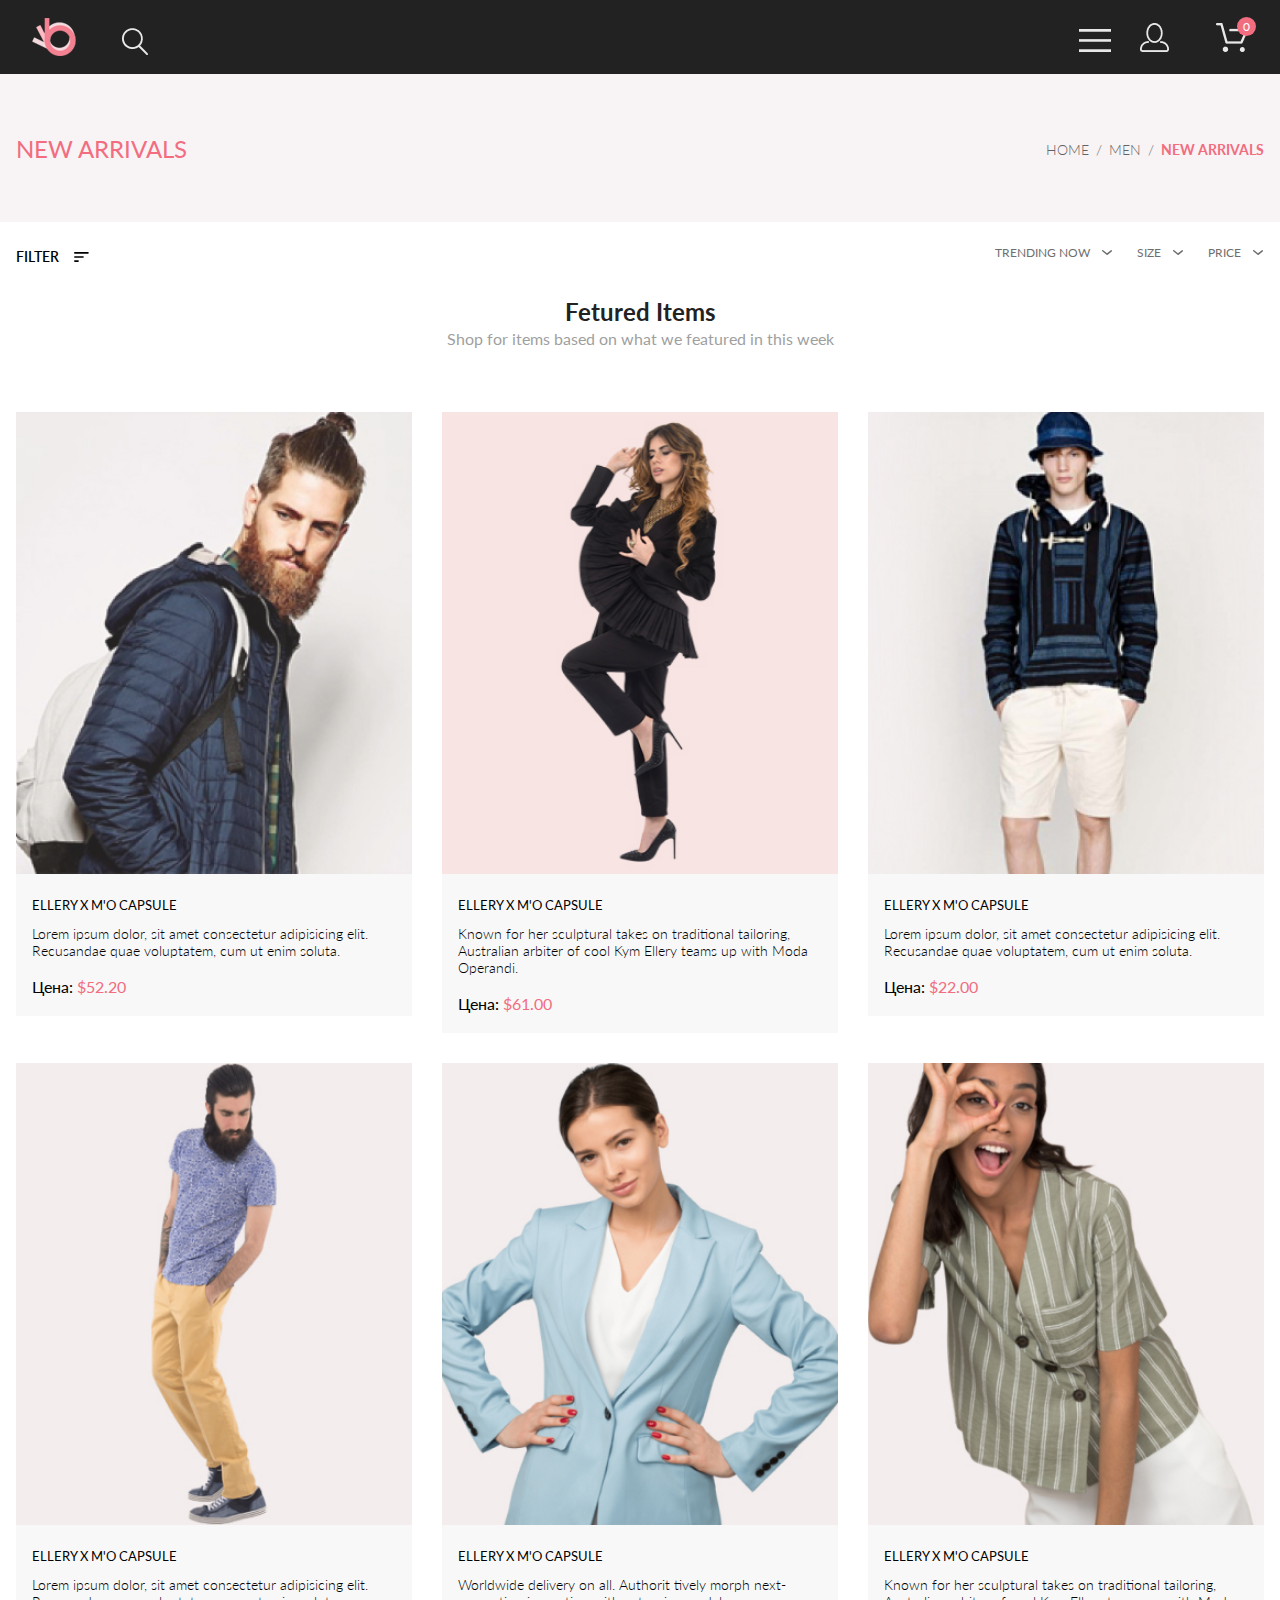
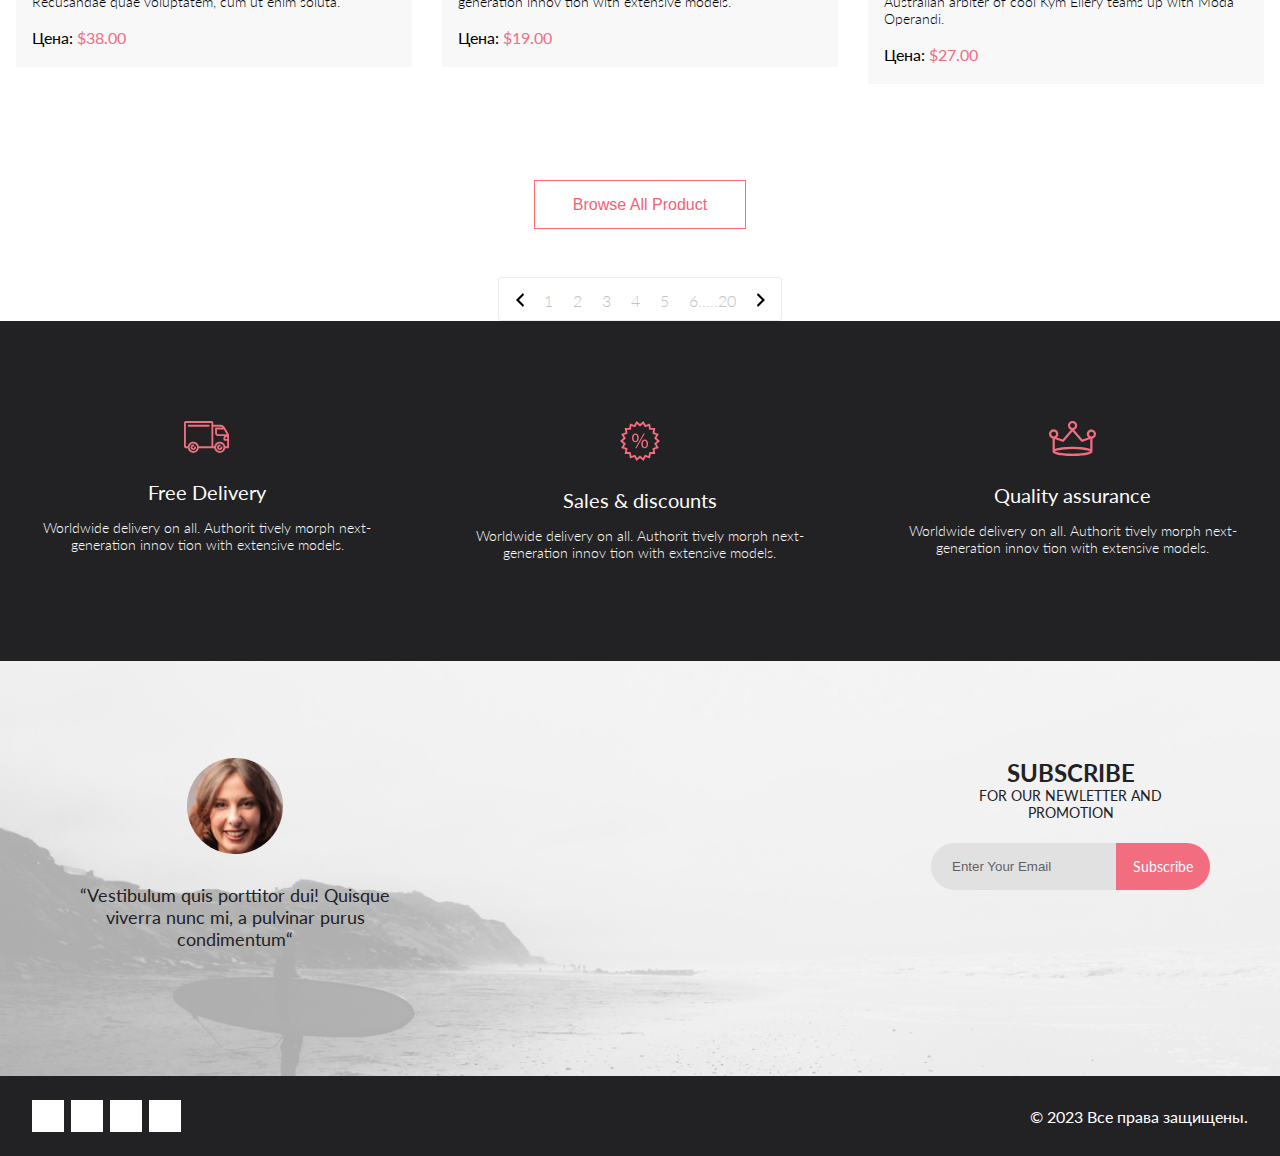
<file: homework_12/index.html>
<!DOCTYPE html>
<html lang="en">

<head>
  <meta charset="UTF-8">
  <meta name="viewport" content="width=device-width, initial-scale=1.0">
  <title>Document</title>
  <link rel="stylesheet" href="https://cdnjs.cloudflare.com/ajax/libs/font-awesome/5.15.2/css/all.min.css"
    integrity="sha512-HK5fgLBL+xu6dm/Ii3z4xhlSUyZgTT9tuc/hSrtw6uzJOvgRr2a9jyxxT1ely+B+xFAmJKVSTbpM/CuL7qxO8w=="
    crossorigin="anonymous" />
  <link rel="stylesheet" href="style.css">
</head>

<body>
  <div class="header">
    <div class="container">
      <div class="leftHeader">
        <img src="images/logo.png" alt="">
        <img class="searchIcon" src="images/search.png" alt="">
      </div>

      <div class="rightHeader">
        <img src="images/bars.png" alt="">
        <img class="userIcon" src="images/user.png" alt="">

        <span class="cartIconWrap">
          <img class="cartIcon" src="images/cart.png" alt="">
          <span>0</span>
        </span>

        <div class="basket hidden">
          <div class="basketRow basketHeader">
            <div>Название товара</div>
            <div>Количество</div>
            <div>Цена за шт.</div>
            <div>Итого</div>
          </div>

          <div class="basketTotal">
            Товаров в корзине на сумму: $<span class="basketTotalValue">0</span>
          </div>
        </div>
      </div>
    </div>
  </div>
  <div class="main">

    <div class="newArrivals">
      <div class="container">
        <h1>NEW ARRIVALS</h1>
        <nav>
          <a href="#">HOME</a>
          <span>/</span>
          <a href="#">MEN</a>
          <span>/</span>
          <a href="#">NEW ARRIVALS</a>
        </nav>
      </div>
    </div>

    <div class="filters">
      <div class="container">
        <div class="filtersLeft">
          <span class="filterLabel">FILTER</span>
          <img class="filterIcon" src="images/filter.svg" alt="">
          <div class="filterPopup hidden">
            <nav class="filterCategory">
              <div class="filterCategoryHeader">CATEGORY</div>
              <div class="hidden">
                <a href="#">Accessories</a>
                <a href="#">Bags</a>
                <a href="#">Denim</a>
                <a href="#">Hoodies & Sweatshirts</a>
                <a href="#">Jackets & Coats</a>
                <a href="#">Polos</a>
                <a href="#">Shirts</a>
                <a href="#">Shoes</a>
                <a href="#">Sweaters & Knits</a>
                <a href="#">T-Shirts</a>
                <a href="#">Tanks</a>
              </div>
            </nav>
            <nav class="filterCategory">
              <div class="filterCategoryHeader">BRAND</div>
              <div class="hidden">
                <a href="#">Accessories</a>
                <a href="#">Bags</a>
                <a href="#">Denim</a>
                <a href="#">Hoodies & Sweatshirts</a>
                <a href="#">Jackets & Coats</a>
                <a href="#">Polos</a>
                <a href="#">Shirts</a>
                <a href="#">Shoes</a>
                <a href="#">Sweaters & Knits</a>
                <a href="#">T-Shirts</a>
                <a href="#">Tanks</a>
              </div>
            </nav>
            <nav class="filterCategory">
              <div class="filterCategoryHeader">DESIGNER</div>
              <div class="hidden">
                <a href="#">Accessories</a>
                <a href="#">Bags</a>
                <a href="#">Denim</a>
                <a href="#">Hoodies & Sweatshirts</a>
                <a href="#">Jackets & Coats</a>
                <a href="#">Polos</a>
                <a href="#">Shirts</a>
                <a href="#">Shoes</a>
                <a href="#">Sweaters & Knits</a>
                <a href="#">T-Shirts</a>
                <a href="#">Tanks</a>
              </div>
            </nav>
          </div>
        </div>
        <div class="filtersRight">
          <div class="filterTrending">
            TRENDING NOW
            <img src="images/filterArrow.svg" alt="">
          </div>
          <div class="filterSize">
            <div class="filterSizeWrap">
              SIZE
              <img src="images/filterArrow.svg" alt="">
            </div>
            <div class="filterSizes hidden">
              <div>
                <input type="checkbox"> XS
              </div>
              <div>
                <input type="checkbox"> S
              </div>
              <div>
                <input type="checkbox"> M
              </div>
              <div>
                <input type="checkbox"> L
              </div>
            </div>
          </div>
          <div class="filterPrice">
            PRICE
            <img src="images/filterArrow.svg" alt="">
          </div>
        </div>
      </div>
    </div>

    <div class="featured container">
      <h2 class="featuredHeader">Fetured Items</h2>
      <div class="featuredTitle">Shop for items based on what we featured in this week</div>

      <e class="featuredItems">
        <template class="template">
          <div class="item_block">
            <div class="featuredItem">
              <div class="featuredImgWrap">
                <!-- json .image -->
                <img class="featuredImg" src="" alt="">

                <div class="featuredImgDark">
                  <button class="addToCart">
                    <img src="images/cart.svg" alt="">
                    Добавить в корзину
                  </button>
                </div>
              </div>

              <div class="featuredData">
                <div class="featuredName">
                  <!-- json .head -->
                </div>
                <div class="featuredText">
                  <!-- json .description -->
                </div>
                <div class="featuredPrice">Цена: <span class="featuredPrice_color"></span>
                  <!-- json .price -->

                </div>
              </div>
            </div>
          </div>
        </template>
    </div>
    <div class="buttons">
      <button class="view_all">Browse All Product</button>
    </div>
    <div class="pagination">
      <a href="#">
        <img src="images/chevronLeft.svg" alt="">
      </a>
      <a href="#">1</a>
      <a href="#">2</a>
      <a href="#">3</a>
      <a href="#">4</a>
      <a href="#">5</a>
      <a href="#">6.....20</a>
      <a href="#">
        <img src="images/chevronRight.svg" alt="">
      </a>
    </div>


    <div class="services">
      <div class="container">

        <div class="serivceUnit">
          <img src="images/services/delivery.svg" alt="">
          <div class="servicesTitle">
            Free Delivery
          </div>
          <div class="servicesText">
            Worldwide delivery on all. Authorit tively morph next-generation innov tion with extensive models.
          </div>
        </div>

        <div class="serivceUnit">
          <img src="images/services/discount.svg" alt="">
          <div class="servicesTitle">
            Sales & discounts
          </div>
          <div class="servicesText">
            Worldwide delivery on all. Authorit tively morph next-generation innov tion with extensive models.
          </div>
        </div>

        <div class="serivceUnit">
          <img src="images/services/assurance.svg" alt="">
          <div class="servicesTitle">
            Quality assurance
          </div>
          <div class="servicesText">
            Worldwide delivery on all. Authorit tively morph next-generation innov tion with extensive models.
          </div>
        </div>
      </div>
    </div>

    <div class="subscribe">
      <div class="container">

        <div class="subscribeLeft">
          <img src="images/subscribeUser.png" alt="">
          <div class="subscribeUserText">
            “Vestibulum quis porttitor dui! Quisque viverra nunc mi, a pulvinar purus condimentum“
          </div>
        </div>

        <div class="subscribeRight">
          <div class="subscribeTitle">
            SUBSCRIBE
          </div>
          <div class="subscribeText">
            FOR OUR NEWLETTER AND PROMOTION
          </div>
          <form action="" class="subscribeForm">
            <input type="text" placeholder="Enter Your Email">
            <button>Subscribe</button>
          </form>
        </div>

      </div>
    </div>

    <div class="footer">
      <div class="container">
        <div class="footerLeft">
          <a href="#">
            <i class="fab fa-facebook-f"></i>
          </a>
          <a href="#">
            <i class="fab fa-instagram"></i>
          </a>
          <a href="#">
            <i class="fab fa-pinterest-p"></i>
          </a>
          <a href="#">
            <i class="fab fa-twitter"></i>
          </a>
        </div>
        <div class="footerRight">
          &copy; 2023 Все права защищены.
        </div>
      </div>
    </div>

  </div>
  <script src="app.js"></script>
  <script src="basket.js"></script>
  <script src="script.js"></script>
</body>

</html>
</file>
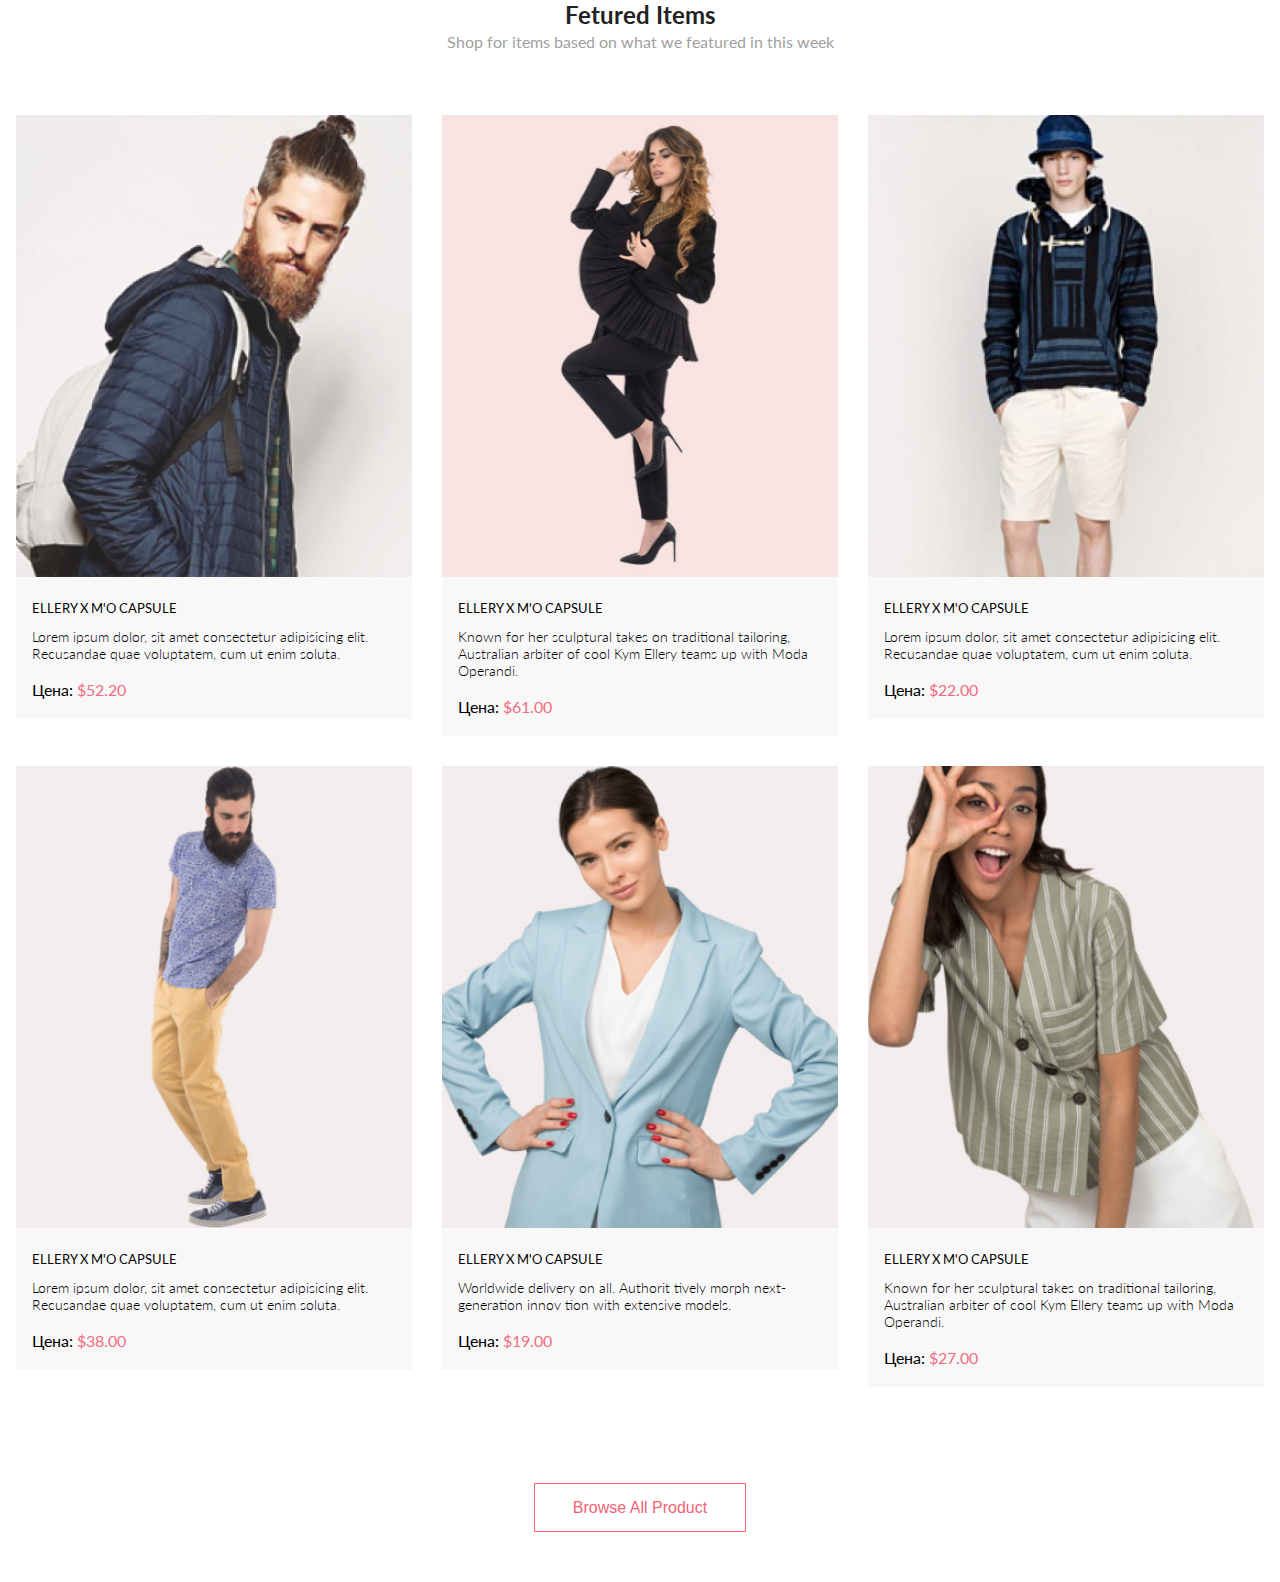
<file: homework_12/test.html>
<!DOCTYPE html>
<html lang="en">

<head>
    <meta charset="UTF-8">
    <meta name="viewport" content="width=device-width, initial-scale=1.0">
    <title>Document</title>
    <link rel="stylesheet" href="https://cdnjs.cloudflare.com/ajax/libs/font-awesome/5.15.2/css/all.min.css"
        integrity="sha512-HK5fgLBL+xu6dm/Ii3z4xhlSUyZgTT9tuc/hSrtw6uzJOvgRr2a9jyxxT1ely+B+xFAmJKVSTbpM/CuL7qxO8w=="
        crossorigin="anonymous" />
    <link rel="stylesheet" href="test.css">
</head>

<body>

    <div class="main">



        <div class="featured container">
            <h2 class="featuredHeader">Fetured Items</h2>
            <div class="featuredTitle">Shop for items based on what we featured in this week</div>

            <e class="featuredItems">
                <template class="template">
                    <div class="item_block">
                        <div class="featuredItem">
                            <div class="featuredImgWrap">
                                <!-- json .image -->
                                <img class="featuredImg" src="" alt="">

                                <div class="featuredImgDark">
                                    <button class="addToCart">
                                        <img src="images/cart.svg" alt="">
                                        Добавить в корзину
                                    </button>
                                </div>
                            </div>

                            <div class="featuredData">
                                <div class="featuredName">
                                    <!-- json .head -->
                                </div>
                                <div class="featuredText">
                                    <!-- json .description -->
                                </div>
                                <div class="featuredPrice">Цена: <span class="featuredPrice_color"></span>
                                    <!-- json .price -->

                                </div>
                            </div>
                        </div>
                    </div>
                </template>
        </div>
        <div class="buttons">
            <button class="view_all">Browse All Product</button>
        </div>



    </div>
    <!-- <script src="app.js"></script> -->
    <!-- <script src="basket.js"></script> -->
    <!-- <script src="script.js"></script> -->
    <script>
        // const main = document.querySelectorAll('.featured ');
        const clickButton = document.querySelector('.view_all');
        fetch("./data.json")
            .then((response) => response.json())
            .then((data) => showItemsBlock(data))
            .catch((error) => console.error(error));


        function showItemsBlock(data) {
            const templateEl = document.querySelector('.template');
            const itemGroup = document.querySelector('.featuredItems');

            for (let index = 0; index < 6; index++) {

                const element = data[index];
                const itemEl = templateEl.content
                    .querySelector(".item_block")
                    .cloneNode(true);

                const featuredItemAttribute = itemEl.querySelector(".featuredItem");
                featuredItemAttribute.setAttribute('data-id', element.id);
                featuredItemAttribute.setAttribute('data-name', element.head);
                featuredItemAttribute.setAttribute('data-price', element.price);
                const headingEl = itemEl.querySelector(".featuredName");
                headingEl.textContent = element.head;
                const dscItem = itemEl.querySelector(".featuredText");
                dscItem.textContent = element.description;
                const priceEl = itemEl.querySelector(".featuredPrice");
                const redSize = priceEl.querySelector('.featuredPrice_color');
                redSize.textContent = '$' + element.price.toFixed(2);
                const imgEl = itemEl.querySelector(".featuredImg");
                imgEl.src = element.image;
                itemGroup.appendChild(itemEl)

            };




            clickButton.addEventListener('click', function (e) {
                const templateEl = document.querySelector('.template');
                const itemGroup = document.querySelector('.featuredItems');
                for (let index = 6; index < 12; index++) {

                    const element = data[index];
                    const itemEl = templateEl.content
                        .querySelector(".item_block")
                        .cloneNode(true);

                    const featuredItemAttribute = itemEl.querySelector(".featuredItem");
                    featuredItemAttribute.setAttribute('data-id', element.id);
                    featuredItemAttribute.setAttribute('data-name', element.head);
                    featuredItemAttribute.setAttribute('data-price', element.price);
                    const headingEl = itemEl.querySelector(".featuredName");
                    headingEl.textContent = element.head;
                    const dscItem = itemEl.querySelector(".featuredText");
                    dscItem.textContent = element.description;
                    const priceEl = itemEl.querySelector(".featuredPrice");
                    const redSize = priceEl.querySelector('.featuredPrice_color');
                    redSize.textContent = '$' + element.price.toFixed(2);
                    const imgEl = itemEl.querySelector(".featuredImg");
                    imgEl.src = element.image;
                    itemGroup.appendChild(itemEl)

                };

                clickButton.classList = 'hidden'
            });

        }
    </script>
</body>

</html>
</file>
<file: homework_12/style.css>
@import url("https://fonts.googleapis.com/css2?family=Lato:wght@300;400;700;900&display=swap");
body {
  margin: 0;
  font-family: Lato, sans-serif;
}

.header {
  background: #222222;
  height: 74px;
  padding: 18px 16px;
  box-sizing: border-box;
}

.header .container {
  display: flex;
  justify-content: space-between;
  align-items: center;
}

@media (min-width: 1600px) {
  .container {
    margin: 0 auto;
    width: 1140px;
  }
}

@media (min-width: 768px) {
  .header {
    padding-left: 32px;
    padding-right: 32px;
  }
}

.header i {
  color: #e8e8e8;
}
.fix__head {
  width: 100%;
  position: fixed;
  top: 0;
  left: 0;
  z-index: 1;
  background: #222222;
}
.userIcon,
.cartIcon {
  display: none;
}

@media (min-width: 768px) {
  .userIcon,
  .cartIcon {
    display: inline;
  }
}

.userIcon {
  margin-left: 25px;
  margin-right: 42px;
}

.searchIcon {
  margin-left: 41px;
}

.cartIconWrap {
  position: relative;
  cursor: pointer;
}

.cartIconWrap span {
  display: inline-block;
  width: 19px;
  height: 19px;
  color: white;
  background: #f16d7f;
  border-radius: 50%;
  position: absolute;
  text-align: center;
  right: -8px;
  top: -19px;
  font-size: 12px;
  line-height: 19px;
}

.rightHeader {
  position: relative;
}

.basket {
  position: absolute;
  z-index: 3;
  right: 0;
  top: 37px;
  background: white;
  padding: 10px;
  border: 1px solid #ebebeb;
  border-radius: 3px;
  font-size: 14px;
}

@media (min-width: 340px) {
  .basket {
    font-size: 16px;
  }
}
@media (min-width: 552px) {
  .basket {
    width: 500px;
  }
}

.view_all {
  font-weight: 400;
  font-size: 16px;
  line-height: 19px;
  color: #f26376;
  padding: 14px 38px;
  border: 1px solid #ff6a6a;
  background-color: #fff;
  cursor: pointer;
}
.view_all:hover {
  background: #f16d7f;
  color: white;
}

.buttons {
  display: flex;
  justify-content: center;
}

.basketRow {
  display: grid;
  grid-template-columns: repeat(4, 1fr);
  gap: 10px;
  margin-bottom: 10px;
  border-bottom: 1px solid #ebebeb;
  padding-bottom: 10px;
}

.basketHeader {
  font-weight: bold;
}

.basketTotal {
  font-weight: bold;
  text-align: right;
}

.newArrivals {
  background: #f8f3f4;
  min-height: 148px;
}

.newArrivals h1 {
  margin: 24px 0 32px;
  font-weight: normal;
  font-size: 24px;
  line-height: 29px;
  color: #f16d7f;
}

@media (min-width: 768px) {
  .newArrivals h1 {
    margin: 0;
  }
}

.newArrivals .container {
  display: flex;
  flex-direction: column;
  align-items: center;
  min-height: inherit;
}

@media (min-width: 768px) {
  .newArrivals .container {
    flex-direction: row;
    justify-content: space-between;
  }
}

@media (min-width: 768px) and (max-width: 1599px) {
  .newArrivals .container {
    padding: 0 16px;
  }
}

.newArrivals nav a,
.newArrivals nav span {
  font-weight: 300;
  font-size: 14px;
  line-height: 17px;
  color: #636363;
}

.newArrivals nav a {
  text-decoration: none;
}

.newArrivals nav span {
  margin: 0 3px;
}

.newArrivals nav a:last-of-type {
  font-weight: bold;
  font-size: 14px;
  line-height: 17px;
  color: #f16d7f;
}

.filters {
  margin-top: 24px;
  margin-bottom: 32px;
}

@media (min-width: 1600px) {
  .filters {
    margin-top: 51px;
    margin-bottom: 64px;
  }
}

.filters .container {
  display: flex;
  justify-content: space-between;
  padding-left: 8px;
  padding-right: 8px;
}

@media (min-width: 768px) {
  .filters .container {
    padding-left: 16px;
    padding-right: 16px;
  }
}

@media (min-width: 1600px) {
  .filters .container {
    padding-left: 0;
    padding-right: 0;
    justify-content: flex-start;
  }
}

.filtersRight {
  display: flex;
  font-size: 12px;
  line-height: 14px;
  color: #6f6e6e;
}

@media (min-width: 1600px) {
  .filtersRight {
    font-size: 14px;
    line-height: 17px;
    margin-left: 320px;
  }
}

.filtersRight img {
  position: relative;
  bottom: 1px;
  margin-left: 9px;
}

.filtersRight > div:not(:last-child) {
  margin-right: 15px;
}

@media (min-width: 375px) {
  .filtersRight > div:not(:last-child) {
    margin-right: 24px;
  }
}

.filtersLeft .filterLabel {
  display: none;
  position: relative;
  z-index: 2;
  cursor: pointer;
}

.filterLabelPink {
  color: #ef5b70 !important;
  left: 16px;
  top: 13px;
}

.filterIconPink {
  left: 16px;
  top: 13px;
}

@media (min-width: 768px) {
  .filtersLeft .filterLabel {
    display: inline;
    font-weight: 600;
    font-size: 14px;
    line-height: 17px;
    color: #000000;
  }
}

.filtersLeft .filterIcon {
  width: 37px;
  height: 25px;
  position: relative;
  z-index: 2;
}

@media (min-width: 768px) {
  .filtersLeft .filterIcon {
    width: 15px;
    height: 10px;
    margin-left: 11px;
  }
}

.filtersLeft {
  position: relative;
}

.hidden {
  display: none;
}

.filterPopup {
  position: absolute;
  left: 0;
  top: 0;
  width: 360px;
  background: #ffffff;
  box-shadow: 6px 4px 35px rgba(0, 0, 0, 0.21);
  padding: 46px 16px 16px 16px;
  z-index: 1;
  overflow-y: auto;
}

.filterCategoryHeader {
  font-size: 14px;
  line-height: 37px;
  color: #ef5b70;
  padding-left: 11px;
  min-height: 37px;
  border-bottom: 1px solid #ebebeb;
  margin-bottom: 24px;
  position: relative;
  cursor: pointer;
}

.filterCategoryHeader:before {
  content: "";
  width: 5px;
  min-height: inherit;
  background: #ef5b70;
  position: absolute;
  left: 0;
  top: 1px;
}

.filterCategory:not(:last-child) {
  margin-bottom: 24px;
}

.filterCategory a {
  display: block;
  text-decoration: none;
  padding-left: 34px;
  padding-right: 16px;
  font-size: 14px;
  line-height: 17px;
  color: #6f6e6e;
}

.filterCategory a:not(:last-child) {
  margin-bottom: 11px;
}

.filterSizeWrap {
  cursor: pointer;
}

.filterSize {
  position: relative;
}

.filterSizes {
  position: absolute;
  left: 0;
  top: 25px;
  width: 79px;
  height: 103px;
  background: #ffffff;
  box-shadow: 6px 4px 35px rgba(0, 0, 0, 0.21);
  padding: 7px 9px;
  box-sizing: border-box;
  font-size: 14px;
  color: #6f6e6e;
}

.filterSizes > div:not(:last-child) {
  margin-bottom: 4px;
}

.featured {
  padding-left: 8px;
  padding-right: 8px;
  margin-bottom: 96px;
}

@media (min-width: 768px) {
  .featured {
    padding-left: 16px;
    padding-right: 16px;
  }
}

@media (min-width: 1600px) {
  .featured {
    padding-left: 0;
    padding-right: 0;
  }
}

.featured h2 {
  margin-top: 0;
  margin-bottom: 3px;
  text-align: center;
  color: #222222;
}

.featuredTitle {
  text-align: center;
  color: #9f9f9f;
  margin-bottom: 64px;
}

.featuredItems {
  display: grid;
  grid-template-columns: 1fr;
  row-gap: 16px;
}

@media (min-width: 640px) {
  .featuredItems {
    grid-template-columns: 1fr 1fr;
    row-gap: 18px;
    column-gap: 16px;
  }
}

@media (min-width: 1000px) {
  .featuredItems {
    grid-template-columns: repeat(3, 1fr);
    gap: 30px;
  }
}

.featuredItem {
  background: #f8f8f8;
}

.featuredItem img {
  width: 100%;
  display: block;
}

.featuredImgWrap {
  position: relative;
}

.featuredItem:hover .featuredImgDark {
  display: flex;
}

.featuredImgDark {
  position: absolute;
  width: 100%;
  height: 100%;
  left: 0;
  top: 0;
  background: rgba(58, 56, 56, 0.86);
  display: none;
  justify-content: center;
  align-items: center;
}

.featuredImgDark button {
  background: none;
  border: 1px solid white;
  color: white;
  display: flex;
  align-items: center;
  padding: 10px 14px;
  font-size: 14px;
  font-family: inherit;
  cursor: pointer;
}

.featuredImgDark button img {
  width: 26px;
  height: 24px;
  margin-right: 11px;
}

.featuredData {
  padding: 23px 16px 20px;
}

.featuredName {
  font-size: 13px;
  line-height: 16px;
  color: #000000;
}

.featuredText {
  font-weight: 300;
  font-size: 14px;
  line-height: 17px;
  margin-top: 12px;
  margin-bottom: 18px;
}

.featuredPrice {
  font-size: 16px;
  line-height: 19px;
}
.featuredPrice_color {
  color: #f16d7f;
}

.pagination {
  width: 284px;
  height: 44px;
  margin: 0 auto;
  border: 1px solid #ebebeb;
  margin-top: 48px;
  padding: 13px 16px;
  box-sizing: border-box;
  display: flex;
  justify-content: space-between;
  border-radius: 3px;
}

.pagination a {
  text-decoration: none;
  font-weight: 300;
  font-size: 16px;
  color: #c4c4c4;
}

.pagination a:hover {
  color: #ef5b70;
}

.services {
  background: #222224;
  padding-top: 48px;
  padding-bottom: 81px;
  padding-left: 14px;
  padding-right: 14px;
}

@media (min-width: 1200px) {
  .services {
    padding-top: 100px;
    padding-bottom: 100px;
  }
}

.services .container {
  display: grid;
  gap: 46px;
}

@media (min-width: 1200px) {
  .services .container {
    display: grid;
    grid-template-columns: repeat(3, 1fr);
    gap: 46px;
  }
}

.serivceUnit {
  text-align: center;
  display: flex;
  flex-direction: column;
  align-items: center;
}

.servicesTitle,
.servicesText {
  color: #fbfbfb;
}

.servicesTitle {
  font-size: 19.96px;
  line-height: 24px;
  margin-top: 27px;
  margin-bottom: 15px;
}

.servicesText {
  font-weight: 300;
  font-size: 13.972px;
  line-height: 17px;
  max-width: 340px;
}

.subscribe {
  background: url(images/subscribe.jpg) no-repeat;
  background-size: cover;
  padding-top: 64px;
  padding-bottom: 109px;
  padding-left: 20px;
  padding-right: 20px;
}

@media (min-width: 1200px) {
  .subscribe {
    padding-top: 97px;
    padding-bottom: 126px;
  }

  .subscribe .container {
    margin: 0 auto;
    width: 1140px;
    display: flex;
    justify-content: space-between;
  }
}

.subscribeLeft {
  display: flex;
  flex-direction: column;
  align-items: center;
}

.subscribeUserText {
  margin-top: 30px;
  text-align: center;
  font-size: 18px;
  line-height: 22px;
  color: #222224;
  max-width: 330px;
}

.subscribeRight {
  display: flex;
  flex-direction: column;
  align-items: center;
  margin-top: 65px;
}

@media (min-width: 1200px) {
  .subscribeRight {
    margin-top: initial;
  }
}

.subscribeTitle {
  font-weight: 700;
  font-size: 24px;
  color: #222224;
}

.subscribeTitle,
.subscribeText {
  max-width: 271px;
  text-align: center;
}

.subscribeText {
  font-size: 14px;
  color: #222224;
  margin-bottom: 22px;
}

.subscribeForm {
  height: 47px;
}

.subscribeForm input {
  height: inherit;
  background: #e1e1e1;
  border: none;
  padding: 6px 21px;
  box-sizing: border-box;
  border-top-left-radius: 28px;
  border-bottom-left-radius: 28px;
  float: left;
  width: 185px;
}

.subscribeForm input::-webkit-input-placeholder {
  color: #222224;
  font-family: inherit;
  opacity: 0.67;
}
.subscribeForm input::-moz-placeholder {
  color: #222224;
  font-family: inherit;
  opacity: 0.67;
}
.subscribeForm input:-ms-input-placeholder {
  color: #222224;
  font-family: inherit;
  opacity: 0.67;
}
.subscribeForm input:-moz-placeholder {
  color: #222224;
  font-family: inherit;
  opacity: 0.67;
}

.subscribeForm button {
  height: inherit;
  border: none;
  color: white;
  font-family: inherit;
  font-size: 14px;
  line-height: 17px;
  background: #f16d7f;
  border-top-right-radius: 28px;
  border-bottom-right-radius: 28px;
  padding: 0 17px;
}

.footer {
  background: #222224;
  padding: 43px 20px 10px;
}

@media (min-width: 768px) {
  .footer {
    padding: 24px 32px;
  }
}

.footer .container {
  display: flex;
  flex-direction: column;
  align-items: center;
}

@media (min-width: 768px) {
  .footer .container {
    flex-direction: row;
    justify-content: space-between;
  }
}

.footerLeft {
  display: flex;
}

.footer a {
  color: black;
  background: white;
  width: 32px;
  height: 32px;
  display: flex;
  justify-content: center;
  align-items: center;
  text-decoration: none;
}

.footer a:hover {
  background: #f16d7f;
  color: white;
}

.footer a:not(:last-child) {
  margin-right: 7px;
}

.footerRight {
  color: white;
}

@media (max-width: 767px) {
  .footerRight {
    margin-top: 40px;
  }
}
</file>
<file: homework_12/test.css>
@import url("https://fonts.googleapis.com/css2?family=Lato:wght@300;400;700;900&display=swap");

body {
    margin: 0;
    font-family: Lato, sans-serif;
}

.header {
    background: #222222;
    height: 74px;
    padding: 18px 16px;
    box-sizing: border-box;
}

.header .container {
    display: flex;
    justify-content: space-between;
    align-items: center;
}

@media (min-width: 1600px) {
    .container {
        margin: 0 auto;
        width: 1140px;
    }
}

@media (min-width: 768px) {
    .header {
        padding-left: 32px;
        padding-right: 32px;
    }
}

.header i {
    color: #e8e8e8;
}

.fix__head {
    width: 100%;
    position: fixed;
    top: 0;
    left: 0;
    z-index: 1;
    background: #222222;
}

.userIcon,
.cartIcon {
    display: none;
}

@media (min-width: 768px) {

    .userIcon,
    .cartIcon {
        display: inline;
    }
}

.userIcon {
    margin-left: 25px;
    margin-right: 42px;
}

.searchIcon {
    margin-left: 41px;
}

.cartIconWrap {
    position: relative;
    cursor: pointer;
}

.cartIconWrap span {
    display: inline-block;
    width: 19px;
    height: 19px;
    color: white;
    background: #f16d7f;
    border-radius: 50%;
    position: absolute;
    text-align: center;
    right: -8px;
    top: -19px;
    font-size: 12px;
    line-height: 19px;
}

.rightHeader {
    position: relative;
}

.basket {
    position: absolute;
    z-index: 3;
    right: 0;
    top: 37px;
    background: white;
    padding: 10px;
    border: 1px solid #ebebeb;
    border-radius: 3px;
    font-size: 14px;
}

@media (min-width: 340px) {
    .basket {
        font-size: 16px;
    }
}

@media (min-width: 552px) {
    .basket {
        width: 500px;
    }
}

.view_all {
    font-weight: 400;
    font-size: 16px;
    line-height: 19px;
    color: #f26376;
    padding: 14px 38px;
    border: 1px solid #ff6a6a;
    background-color: #fff;
    cursor: pointer;
}

.view_all:hover {
    background: #f16d7f;
    color: white;
}

.buttons {
    display: flex;
    justify-content: center;
    margin-bottom: 50px;
}

.basketRow {
    display: grid;
    grid-template-columns: repeat(4, 1fr);
    gap: 10px;
    margin-bottom: 10px;
    border-bottom: 1px solid #ebebeb;
    padding-bottom: 10px;
}

.basketHeader {
    font-weight: bold;
}

.basketTotal {
    font-weight: bold;
    text-align: right;
}

.newArrivals {
    background: #f8f3f4;
    min-height: 148px;
}

.newArrivals h1 {
    margin: 24px 0 32px;
    font-weight: normal;
    font-size: 24px;
    line-height: 29px;
    color: #f16d7f;
}

@media (min-width: 768px) {
    .newArrivals h1 {
        margin: 0;
    }
}

.newArrivals .container {
    display: flex;
    flex-direction: column;
    align-items: center;
    min-height: inherit;
}

@media (min-width: 768px) {
    .newArrivals .container {
        flex-direction: row;
        justify-content: space-between;
    }
}

@media (min-width: 768px) and (max-width: 1599px) {
    .newArrivals .container {
        padding: 0 16px;
    }
}

.newArrivals nav a,
.newArrivals nav span {
    font-weight: 300;
    font-size: 14px;
    line-height: 17px;
    color: #636363;
}

.newArrivals nav a {
    text-decoration: none;
}

.newArrivals nav span {
    margin: 0 3px;
}

.newArrivals nav a:last-of-type {
    font-weight: bold;
    font-size: 14px;
    line-height: 17px;
    color: #f16d7f;
}

.filters {
    margin-top: 24px;
    margin-bottom: 32px;
}

@media (min-width: 1600px) {
    .filters {
        margin-top: 51px;
        margin-bottom: 64px;
    }
}

.filters .container {
    display: flex;
    justify-content: space-between;
    padding-left: 8px;
    padding-right: 8px;
}

@media (min-width: 768px) {
    .filters .container {
        padding-left: 16px;
        padding-right: 16px;
    }
}

@media (min-width: 1600px) {
    .filters .container {
        padding-left: 0;
        padding-right: 0;
        justify-content: flex-start;
    }
}

.filtersRight {
    display: flex;
    font-size: 12px;
    line-height: 14px;
    color: #6f6e6e;
}

@media (min-width: 1600px) {
    .filtersRight {
        font-size: 14px;
        line-height: 17px;
        margin-left: 320px;
    }
}

.filtersRight img {
    position: relative;
    bottom: 1px;
    margin-left: 9px;
}

.filtersRight>div:not(:last-child) {
    margin-right: 15px;
}

@media (min-width: 375px) {
    .filtersRight>div:not(:last-child) {
        margin-right: 24px;
    }
}

.filtersLeft .filterLabel {
    display: none;
    position: relative;
    z-index: 2;
    cursor: pointer;
}

.filterLabelPink {
    color: #ef5b70 !important;
    left: 16px;
    top: 13px;
}

.filterIconPink {
    left: 16px;
    top: 13px;
}

@media (min-width: 768px) {
    .filtersLeft .filterLabel {
        display: inline;
        font-weight: 600;
        font-size: 14px;
        line-height: 17px;
        color: #000000;
    }
}

.filtersLeft .filterIcon {
    width: 37px;
    height: 25px;
    position: relative;
    z-index: 2;
}

@media (min-width: 768px) {
    .filtersLeft .filterIcon {
        width: 15px;
        height: 10px;
        margin-left: 11px;
    }
}

.filtersLeft {
    position: relative;
}

.hidden {
    display: none;
}

.filterPopup {
    position: absolute;
    left: 0;
    top: 0;
    width: 360px;
    background: #ffffff;
    box-shadow: 6px 4px 35px rgba(0, 0, 0, 0.21);
    padding: 46px 16px 16px 16px;
    z-index: 1;
    overflow-y: auto;
}

.filterCategoryHeader {
    font-size: 14px;
    line-height: 37px;
    color: #ef5b70;
    padding-left: 11px;
    min-height: 37px;
    border-bottom: 1px solid #ebebeb;
    margin-bottom: 24px;
    position: relative;
    cursor: pointer;
}

.filterCategoryHeader:before {
    content: "";
    width: 5px;
    min-height: inherit;
    background: #ef5b70;
    position: absolute;
    left: 0;
    top: 1px;
}

.filterCategory:not(:last-child) {
    margin-bottom: 24px;
}

.filterCategory a {
    display: block;
    text-decoration: none;
    padding-left: 34px;
    padding-right: 16px;
    font-size: 14px;
    line-height: 17px;
    color: #6f6e6e;
}

.filterCategory a:not(:last-child) {
    margin-bottom: 11px;
}

.filterSizeWrap {
    cursor: pointer;
}

.filterSize {
    position: relative;
}

.filterSizes {
    position: absolute;
    left: 0;
    top: 25px;
    width: 79px;
    height: 103px;
    background: #ffffff;
    box-shadow: 6px 4px 35px rgba(0, 0, 0, 0.21);
    padding: 7px 9px;
    box-sizing: border-box;
    font-size: 14px;
    color: #6f6e6e;
}

.filterSizes>div:not(:last-child) {
    margin-bottom: 4px;
}

.featured {
    padding-left: 8px;
    padding-right: 8px;
    margin-bottom: 96px;
}

@media (min-width: 768px) {
    .featured {
        padding-left: 16px;
        padding-right: 16px;
    }
}

@media (min-width: 1600px) {
    .featured {
        padding-left: 0;
        padding-right: 0;
    }
}

.featured h2 {
    margin-top: 0;
    margin-bottom: 3px;
    text-align: center;
    color: #222222;
}

.featuredTitle {
    text-align: center;
    color: #9f9f9f;
    margin-bottom: 64px;
}

.featuredItems {
    display: grid;
    grid-template-columns: 1fr;
    row-gap: 16px;
}

@media (min-width: 640px) {
    .featuredItems {
        grid-template-columns: 1fr 1fr;
        row-gap: 18px;
        column-gap: 16px;
    }
}

@media (min-width: 1000px) {
    .featuredItems {
        grid-template-columns: repeat(3, 1fr);
        gap: 30px;
    }
}

.featuredItem {
    background: #f8f8f8;
}

.featuredItem img {
    width: 100%;
    display: block;
}

.featuredImgWrap {
    position: relative;
}

.featuredItem:hover .featuredImgDark {
    display: flex;
}

.featuredImgDark {
    position: absolute;
    width: 100%;
    height: 100%;
    left: 0;
    top: 0;
    background: rgba(58, 56, 56, 0.86);
    display: none;
    justify-content: center;
    align-items: center;
}

.featuredImgDark button {
    background: none;
    border: 1px solid white;
    color: white;
    display: flex;
    align-items: center;
    padding: 10px 14px;
    font-size: 14px;
    font-family: inherit;
    cursor: pointer;
}

.featuredImgDark button img {
    width: 26px;
    height: 24px;
    margin-right: 11px;
}

.featuredData {
    padding: 23px 16px 20px;
}

.featuredName {
    font-size: 13px;
    line-height: 16px;
    color: #000000;
}

.featuredText {
    font-weight: 300;
    font-size: 14px;
    line-height: 17px;
    margin-top: 12px;
    margin-bottom: 18px;
}

.featuredPrice {
    font-size: 16px;
    line-height: 19px;
}

.featuredPrice_color {
    color: #f16d7f;
}

.pagination {
    width: 284px;
    height: 44px;
    margin: 0 auto;
    border: 1px solid #ebebeb;
    margin-top: 48px;
    padding: 13px 16px;
    box-sizing: border-box;
    display: flex;
    justify-content: space-between;
    border-radius: 3px;
}

.pagination a {
    text-decoration: none;
    font-weight: 300;
    font-size: 16px;
    color: #c4c4c4;
}

.pagination a:hover {
    color: #ef5b70;
}

.services {
    background: #222224;
    padding-top: 48px;
    padding-bottom: 81px;
    padding-left: 14px;
    padding-right: 14px;
}

@media (min-width: 1200px) {
    .services {
        padding-top: 100px;
        padding-bottom: 100px;
    }
}

.services .container {
    display: grid;
    gap: 46px;
}

@media (min-width: 1200px) {
    .services .container {
        display: grid;
        grid-template-columns: repeat(3, 1fr);
        gap: 46px;
    }
}

.serivceUnit {
    text-align: center;
    display: flex;
    flex-direction: column;
    align-items: center;
}

.servicesTitle,
.servicesText {
    color: #fbfbfb;
}

.servicesTitle {
    font-size: 19.96px;
    line-height: 24px;
    margin-top: 27px;
    margin-bottom: 15px;
}

.servicesText {
    font-weight: 300;
    font-size: 13.972px;
    line-height: 17px;
    max-width: 340px;
}

.subscribe {
    background: url(images/subscribe.jpg) no-repeat;
    background-size: cover;
    padding-top: 64px;
    padding-bottom: 109px;
    padding-left: 20px;
    padding-right: 20px;
}

@media (min-width: 1200px) {
    .subscribe {
        padding-top: 97px;
        padding-bottom: 126px;
    }

    .subscribe .container {
        margin: 0 auto;
        width: 1140px;
        display: flex;
        justify-content: space-between;
    }
}

.subscribeLeft {
    display: flex;
    flex-direction: column;
    align-items: center;
}

.subscribeUserText {
    margin-top: 30px;
    text-align: center;
    font-size: 18px;
    line-height: 22px;
    color: #222224;
    max-width: 330px;
}

.subscribeRight {
    display: flex;
    flex-direction: column;
    align-items: center;
    margin-top: 65px;
}

@media (min-width: 1200px) {
    .subscribeRight {
        margin-top: initial;
    }
}

.subscribeTitle {
    font-weight: 700;
    font-size: 24px;
    color: #222224;
}

.subscribeTitle,
.subscribeText {
    max-width: 271px;
    text-align: center;
}

.subscribeText {
    font-size: 14px;
    color: #222224;
    margin-bottom: 22px;
}

.subscribeForm {
    height: 47px;
}

.subscribeForm input {
    height: inherit;
    background: #e1e1e1;
    border: none;
    padding: 6px 21px;
    box-sizing: border-box;
    border-top-left-radius: 28px;
    border-bottom-left-radius: 28px;
    float: left;
    width: 185px;
}

.subscribeForm input::-webkit-input-placeholder {
    color: #222224;
    font-family: inherit;
    opacity: 0.67;
}

.subscribeForm input::-moz-placeholder {
    color: #222224;
    font-family: inherit;
    opacity: 0.67;
}

.subscribeForm input:-ms-input-placeholder {
    color: #222224;
    font-family: inherit;
    opacity: 0.67;
}

.subscribeForm input:-moz-placeholder {
    color: #222224;
    font-family: inherit;
    opacity: 0.67;
}

.subscribeForm button {
    height: inherit;
    border: none;
    color: white;
    font-family: inherit;
    font-size: 14px;
    line-height: 17px;
    background: #f16d7f;
    border-top-right-radius: 28px;
    border-bottom-right-radius: 28px;
    padding: 0 17px;
}

.footer {
    background: #222224;
    padding: 43px 20px 10px;
}

@media (min-width: 768px) {
    .footer {
        padding: 24px 32px;
    }
}

.footer .container {
    display: flex;
    flex-direction: column;
    align-items: center;
}

@media (min-width: 768px) {
    .footer .container {
        flex-direction: row;
        justify-content: space-between;
    }
}

.footerLeft {
    display: flex;
}

.footer a {
    color: black;
    background: white;
    width: 32px;
    height: 32px;
    display: flex;
    justify-content: center;
    align-items: center;
    text-decoration: none;
}

.footer a:hover {
    background: #f16d7f;
    color: white;
}

.footer a:not(:last-child) {
    margin-right: 7px;
}

.footerRight {
    color: white;
}

@media (max-width: 767px) {
    .footerRight {
        margin-top: 40px;
    }
}
</file>
